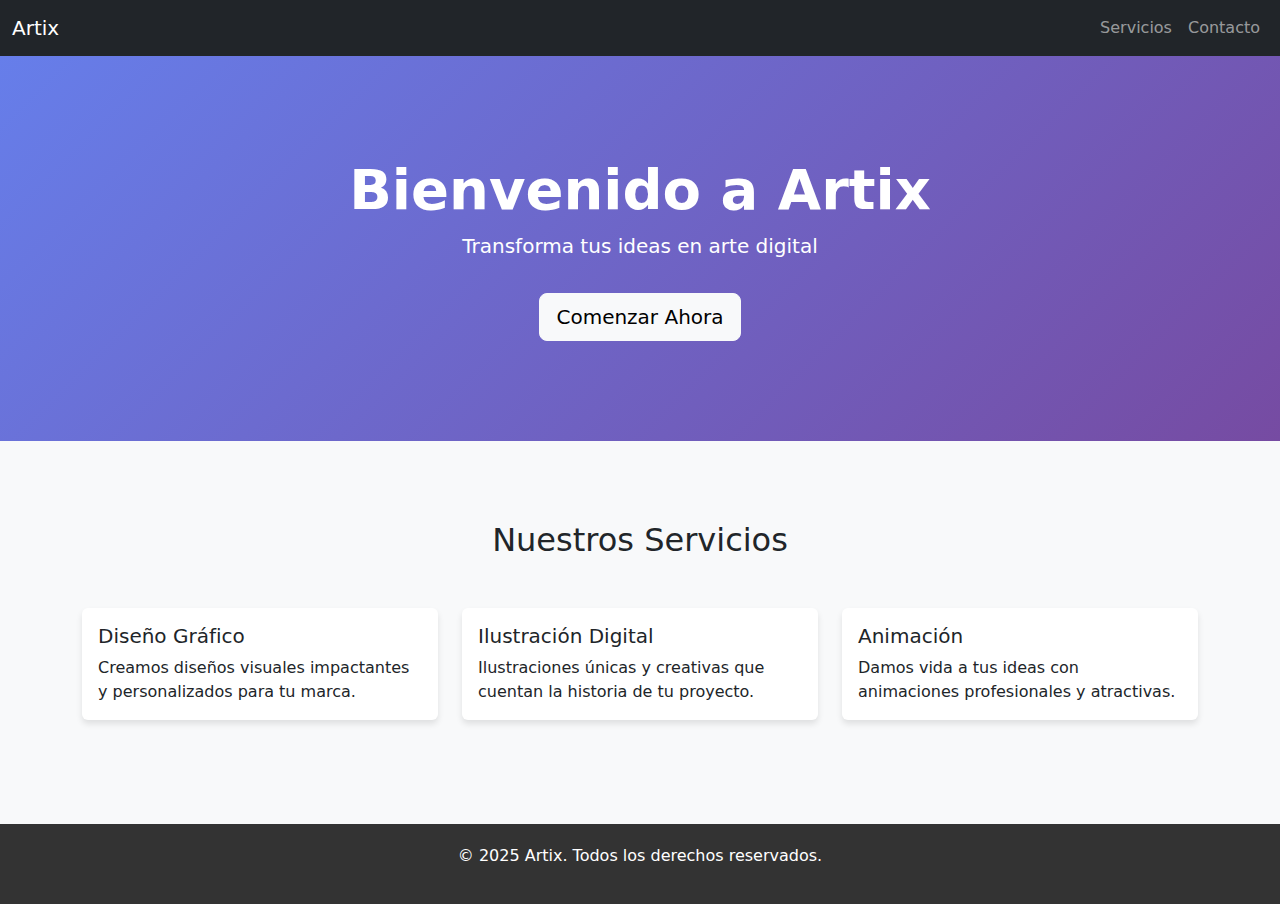
<file: clase3.html>
<!DOCTYPE html>
<html lang="es">
<head>
    <meta charset="UTF-8">
    <meta name="viewport" content="width=device-width, initial-scale=1.0">
    <title>Artix - Landing Page</title>
    <link href="https://cdn.jsdelivr.net/npm/bootstrap@5.3.0/dist/css/bootstrap.min.css" rel="stylesheet">
    <style>
        .hero-section {
            background: linear-gradient(135deg, #667eea 0%, #764ba2 100%);
            color: white;
            padding: 100px 20px;
            text-align: center;
        }
        .services-section {
            padding: 80px 20px;
            background-color: #f8f9fa;
        }
        .card {
            border: none;
            box-shadow: 0 4px 6px rgba(0, 0, 0, 0.1);
            transition: transform 0.3s;
        }
        .card:hover {
            transform: translateY(-10px);
        }
        footer {
            background-color: #333;
            color: white;
            text-align: center;
            padding: 20px;
        }
    </style>
</head>
<body>
    <!-- Navbar -->
    <nav class="navbar navbar-expand-lg navbar-dark bg-dark">
        <div class="container-fluid">
            <a class="navbar-brand" href="#">Artix</a>
            <button title="nav-bar" class="navbar-toggler" type="button" data-bs-toggle="collapse" data-bs-target="#navbarNav">
                <span class="navbar-toggler-icon"></span>
            </button>
            <div class="collapse navbar-collapse" id="navbarNav">
                <ul class="navbar-nav ms-auto">
                    <li class="nav-item"><a class="nav-link" href="#servicios">Servicios</a></li>
                    <li class="nav-item"><a class="nav-link" href="#contacto">Contacto</a></li>
                </ul>
            </div>
        </div>
    </nav>

    <!-- Hero Section -->
    <section class="hero-section">
        <h1 class="display-4 fw-bold">Bienvenido a Artix</h1>
        <p class="lead">Transforma tus ideas en arte digital</p>
        <button class="btn btn-light btn-lg mt-3">Comenzar Ahora</button>
    </section>

    <!-- Services Section -->
    <section class="services-section" id="servicios">
        <div class="container">
            <h2 class="text-center mb-5">Nuestros Servicios</h2>
            <div class="row">
                <!-- Card 1 -->
                <div class="col-md-4 mb-4">
                    <div class="card h-100">
                        <div class="card-body">
                            <h5 class="card-title">Diseño Gráfico</h5>
                            <p class="card-text">Creamos diseños visuales impactantes y personalizados para tu marca.</p>
                        </div>
                    </div>
                </div>
                <!-- Card 2 -->
                <div class="col-md-4 mb-4">
                    <div class="card h-100">
                        <div class="card-body">
                            <h5 class="card-title">Ilustración Digital</h5>
                            <p class="card-text">Ilustraciones únicas y creativas que cuentan la historia de tu proyecto.</p>
                        </div>
                    </div>
                </div>
                <!-- Card 3 -->
                <div class="col-md-4 mb-4">
                    <div class="card h-100">
                        <div class="card-body">
                            <h5 class="card-title">Animación</h5>
                            <p class="card-text">Damos vida a tus ideas con animaciones profesionales y atractivas.</p>
                        </div>
                    </div>
                </div>
            </div>
        </div>
    </section>

    <!-- Footer -->
    <footer id="contacto">
        <p>&copy; 2025 Artix. Todos los derechos reservados.</p>
    </footer>

    <script src="https://cdn.jsdelivr.net/npm/bootstrap@5.3.0/dist/js/bootstrap.bundle.min.js"></script>
</body>
</html>
</file>
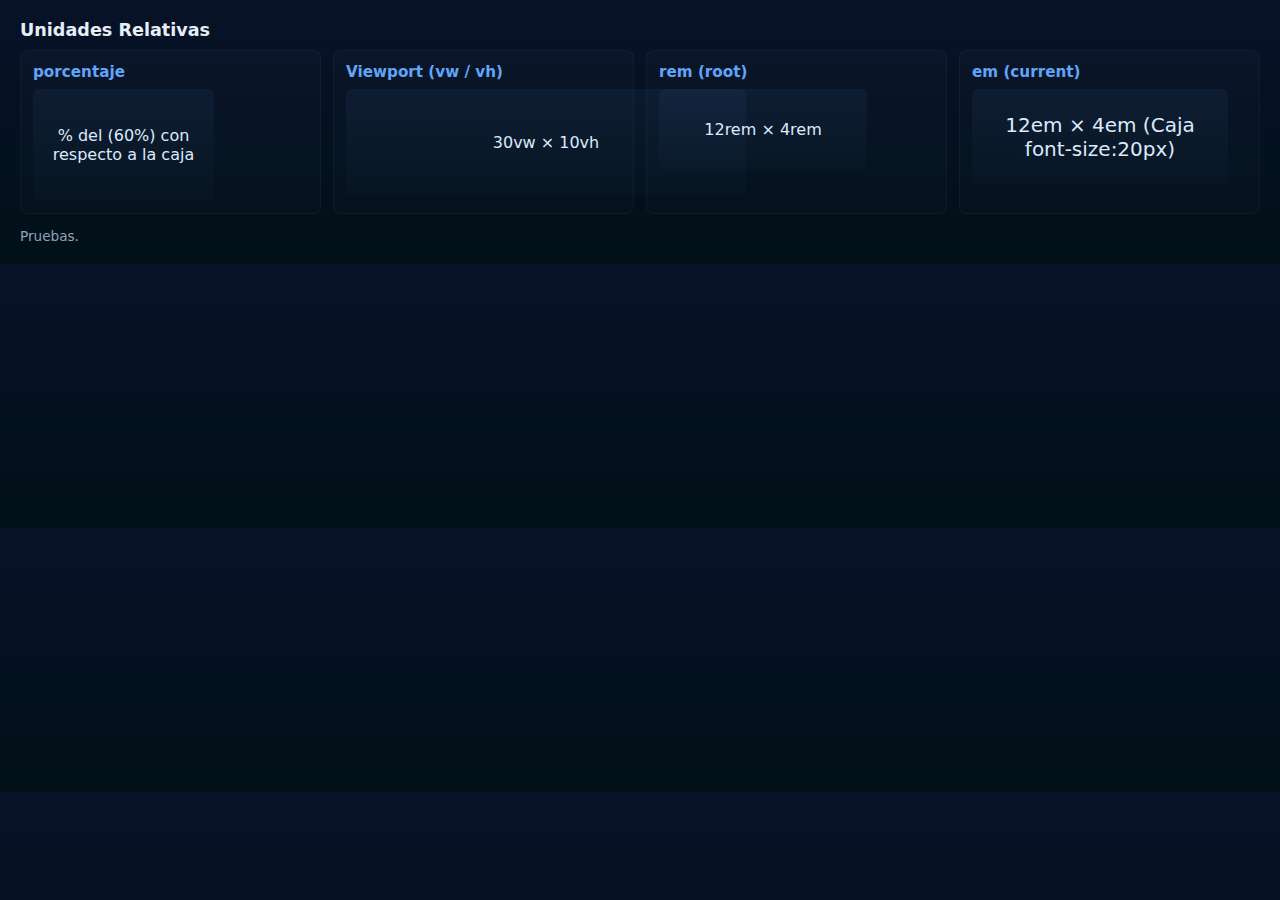
<file: clases/clase2.html>
<!doctype html>
<html lang="en">
<head>
    <meta charset="utf-8" />
    <meta name="viewport" content="width=device-width,initial-scale=1" />
    <title>Pruebas</title>
<link rel="stylesheet" href="css/clase2.css">
</head>
<body>
    <h1>Unidades Relativas</h1>

    <main class="grid">
        <div class="card">
            <div class="label">porcentaje</div>
            <div class="example box-percent">% del (60%) con respecto a la caja</div>
        </div>

        <div class="card">
            <div class="label">Viewport (vw / vh)</div>
            <div class="example box-vw">30vw × 10vh</div>
        </div>

        <div class="card">
            <div class="label">rem (root)</div>
            <div class="example box-rem">12rem × 4rem</div>
        </div>

        <div class="card em-root">
            <div class="label">em (current)</div>
            <div class="example box-em">12em × 4em (Caja font-size:20px)</div>
        </div>
    </main>

    <footer>Pruebas.</footer>
</body>
</html>
</file>
<file: clases/css/clase2.css>
:root { font-size:16px; --bg:#061124; --card:#0b1830; --accent:#60a5fa; --muted:#94a3b8; }
        body{
            margin:20px;
            font-family:system-ui, -apple-system, "Segoe UI", Roboto, Arial;
            background:linear-gradient(180deg,#071228 0%,#021018 100%);
            color:#e6eef8;
        }
        h1{ font-size:1.1rem; margin:0 0 10px 0; }
        p{ margin:0 0 16px 0; color:var(--muted); font-size:0.95rem; }

        .grid{ display:grid; grid-template-columns:repeat(auto-fit,minmax(200px,1fr)); gap:12px; }
        .card{
            background:linear-gradient(180deg,rgba(255,255,255,0.02),rgba(255,255,255,0.01));
            border:1px solid rgba(255,255,255,0.04);
            padding:12px; border-radius:8px;
        }
        .label{ color:var(--accent); font-weight:600; margin-bottom:8px; font-size:0.95rem; }
        .example{
            display:flex; align-items:center; justify-content:center; text-align:center;
            border-radius:6px; padding:8px; margin-top:6px;
            background:linear-gradient(180deg,rgba(96,165,250,0.06),rgba(96,165,250,0.02));
            color:#dbeafe;
            position:relative;
        }

        /* demo boxes */
        .box-percent { width:60%; height:6rem; }
        .box-vw { width:30vw; height:10vh; }
        .box-rem { width:12rem; height:4rem; }
        .em-root { font-size:20px; } /* changes em basis for children */
        .box-em { width:12em; height:4em; }

        footer{ margin-top:14px; color:var(--muted); font-size:0.85rem; }
</file>
